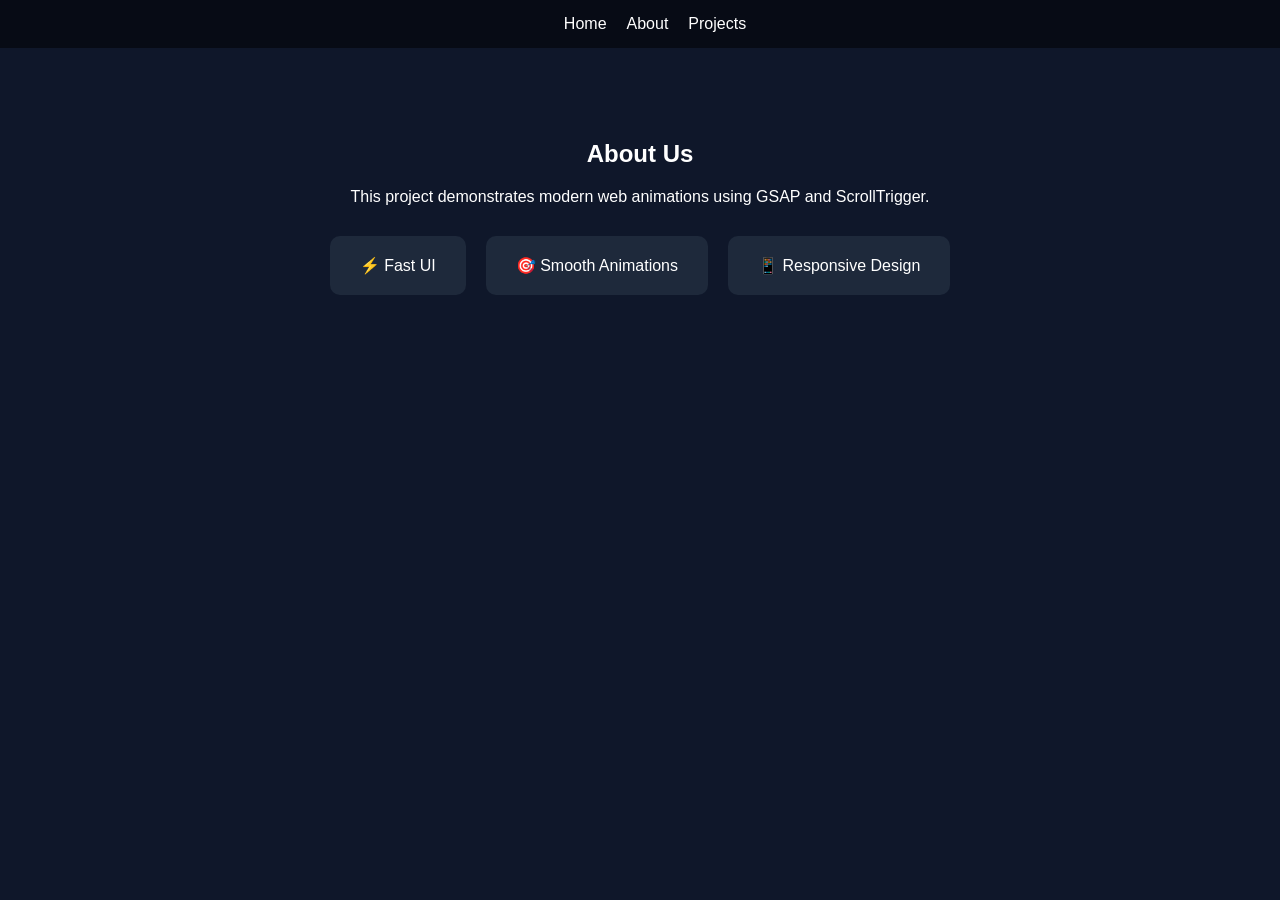
<file: about.html>
<!DOCTYPE html>
<html lang="en">
<head>
  <meta charset="UTF-8">
  <title>About</title>
  <link rel="stylesheet" href="styles.css">
</head>
<body>

<nav class="nav">
  <a href="index.html">Home</a>
  <a href="about.html">About</a>
  <a href="projects.html">Projects</a>
</nav>

<section class="page">
  <h1>About Us</h1>
  <p>
    This project demonstrates modern web animations using GSAP and ScrollTrigger.
  </p>

  <div class="cards">
    <div class="card">⚡ Fast UI</div>
    <div class="card">🎯 Smooth Animations</div>
    <div class="card">📱 Responsive Design</div>
  </div>
</section>

</body>
</html>
</file>
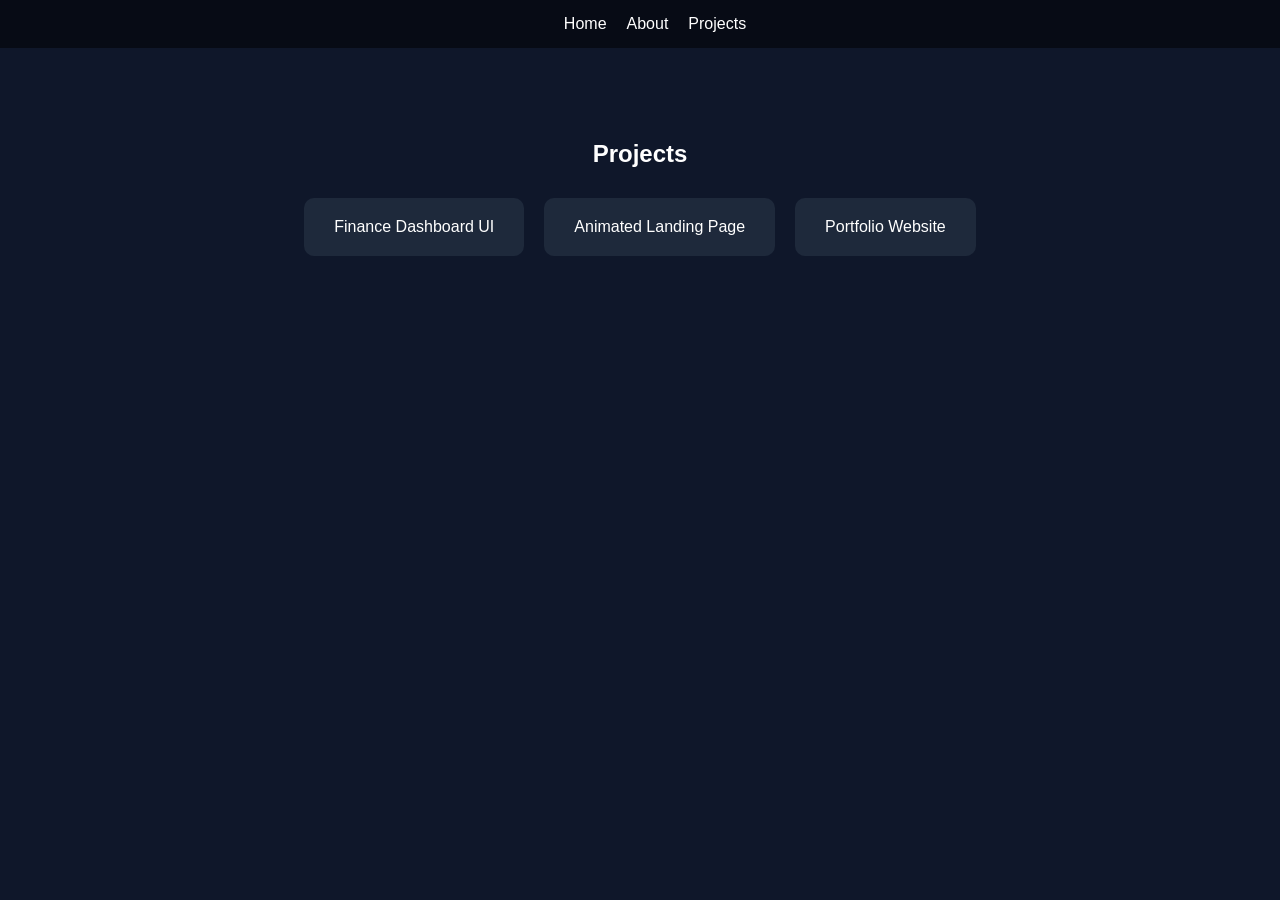
<file: projects.html>
<!DOCTYPE html>
<html lang="en">
<head>
  <meta charset="UTF-8">
  <title>Projects</title>
  <link rel="stylesheet" href="styles.css">
</head>
<body>

<nav class="nav">
  <a href="index.html">Home</a>
  <a href="about.html">About</a>
  <a href="projects.html">Projects</a>
</nav>

<section class="page">
  <h1>Projects</h1>

  <div class="cards">
    <div class="card">Finance Dashboard UI</div>
    <div class="card">Animated Landing Page</div>
    <div class="card">Portfolio Website</div>
  </div>
</section>

</body>
</html>
</file>
<file: styles.css>
body {
  margin: 0;
  font-family: Arial, sans-serif;
  background: #0f172a;
  color: white;
}

.nav {
  position: fixed;
  top: 0;
  width: 100%;
  display: flex;
  justify-content: center;
  gap: 20px;
  padding: 15px;
  background: rgba(0,0,0,0.5);
}

.nav a {
  color: white;
  text-decoration: none;
}

.hero {
  height: 100vh;
  display: flex;
  flex-direction: column;
  justify-content: center;
  align-items: center;
  text-align: center;
  position: relative;
}

.headline {
  font-size: 3rem;
  letter-spacing: 10px;
  opacity: 0;
}

.stats {
  display: flex;
  gap: 40px;
  margin-top: 20px;
}

.stat {
  opacity: 0;
}

.watermark {
  margin-top: 20px;
  opacity: 0.5;
  font-size: 12px;
}

.image {
  width: 300px;
  position: absolute;
  bottom: 50px;
}

.spacer {
  height: 200vh;
}

.page {
  padding: 120px 20px;
  text-align: center;
}

.cards {
  display: flex;
  justify-content: center;
  gap: 20px;
  margin-top: 30px;
  flex-wrap: wrap;
}

.card {
  padding: 20px 30px;
  background: #1e293b;
  border-radius: 10px;
  transition: 0.3s;
}

.card:hover {
  transform: translateY(-10px);
  background: #334155;
}
.nav a:hover {
  color: #38bdf8;
}

.nav {
  z-index: 1000;
}

.hero {
  z-index: 1;
}

.image {
  pointer-events: none;
}

.nav {
  position: fixed;
  top: 0;
  width: 100%;
  z-index: 9999;
}
</file>
